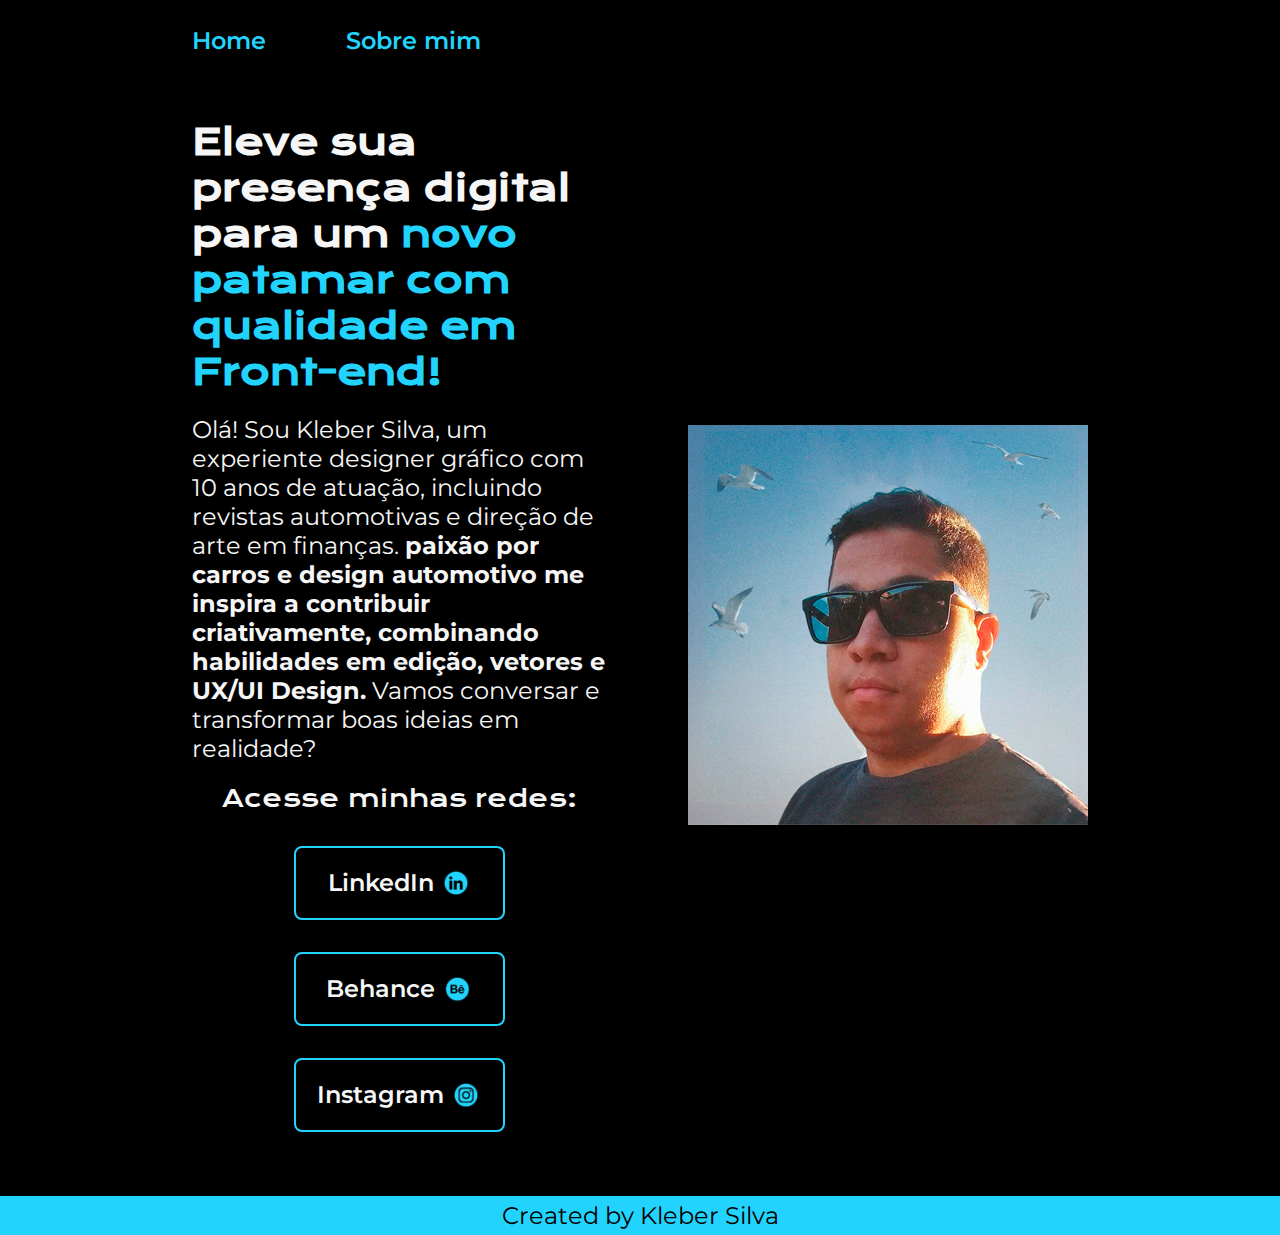
<file: index.html>
<!DOCTYPE html>
<html lang="pt-br">
<head>
    <meta charset="UTF-8">
    <meta http-equiv="X-UA-Compatible" content="IE=edge">
    <meta name="viewport" content="width=device-width, initial-scale=1.0">
    <title>Portfolio</title>
    <link rel="stylesheet" href="./styles/style.css">
</head>
<body>
    <header class="cabecalho">
        <nav class="cabecalho__menu">
            <a class="cabecalho__menu__link" href="index.html">Home</a>
            <a class="cabecalho__menu__link" href="about.html"> Sobre mim</a>
        </nav>
    </header>
    <main class="apresentacao">
        <section class="apresentacao__conteudo">
            <h1 class="apresentacao__conteudo__titulo"> 
            Eleve sua presença digital para um 
            <strong class="titulo-destaque">novo patamar com qualidade em Front-end!</strong></h1>
            <p class="apresentacao__conteudo__texto">
            Olá! Sou Kleber Silva, um experiente designer gráfico com 10 anos de atuação, incluindo revistas automotivas e direção de arte em finanças. 
            <strong> paixão por carros e design automotivo me inspira a contribuir criativamente, combinando habilidades em edição, vetores e UX/UI Design.</strong>
            Vamos conversar e transformar boas ideias em realidade?
            </p>
            <div class="apresentacao__links"> 
                <h2 class= "apresentacao__links__subtitulo"> Acesse minhas redes: </h2>
                <a class=" apresentacao__links__link" href="https://www.linkedin.com/in/klebersilva-design/">LinkedIn
                    <img class= "apresentacao__links__imagens" src="./Assets/link.png">
                </a>
                <a class=" apresentacao__links__link" href="https://www.behance.net/kdesignag">Behance
                    <img class= "apresentacao__links__imagens" src="./Assets/behance.png">
                </a>
                <a class=" apresentacao__links__link" href="https://www.behance.net/kleberps">Instagram
                    <img class= "apresentacao__links__imagens" src="./Assets/insta.png">
                </a>

            </div>
            
        </section>
        <img class="apresentacao__imagem" src="kleber.jpg" alt="Foto Kleber Silva">

    </main>
    <footer class="rodape">
        <p> Created by Kleber Silva</p>
    </footer>
    
</body>
</html>
</file>
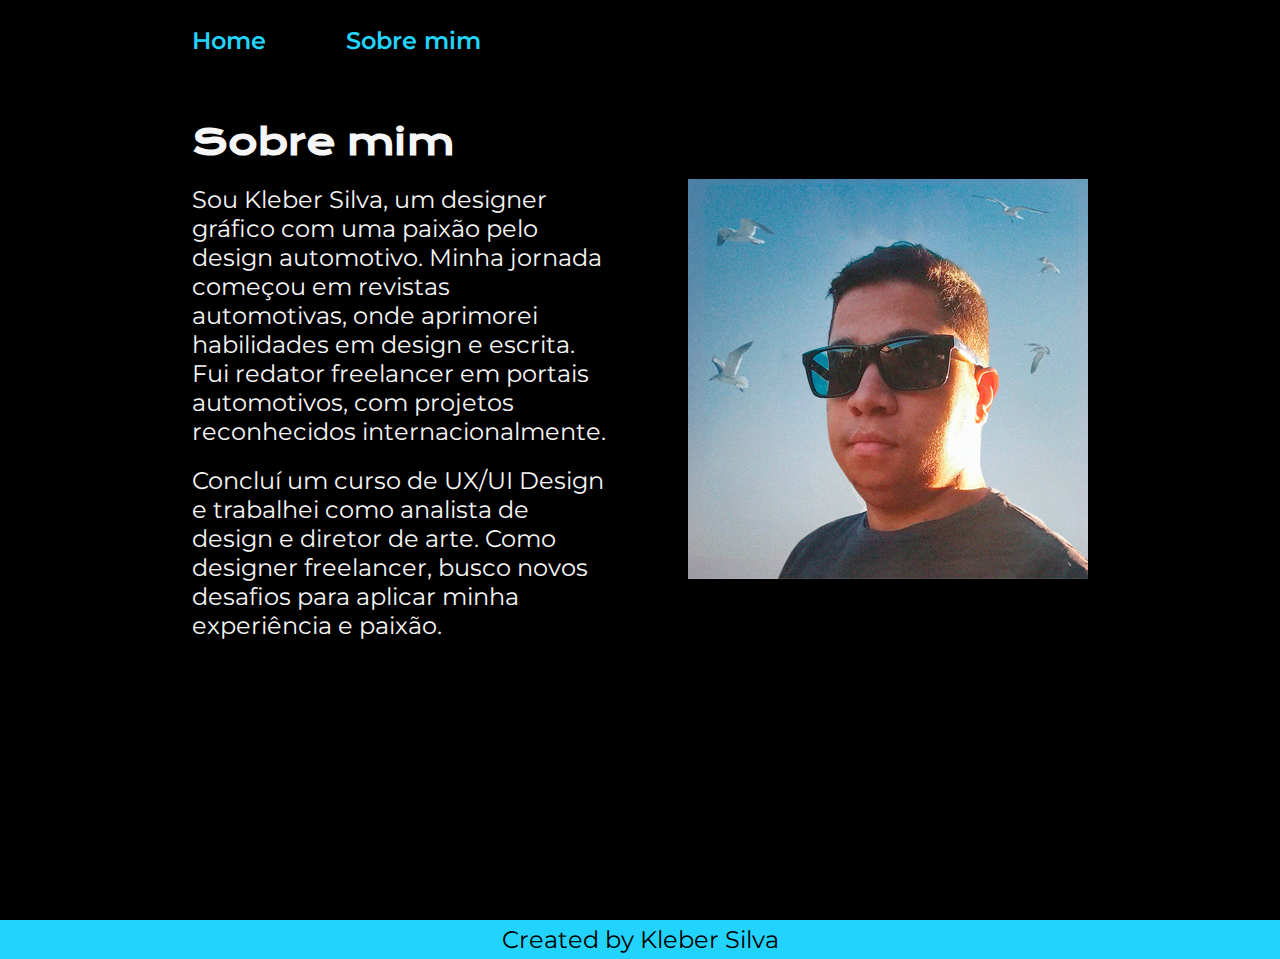
<file: about.html>
<!DOCTYPE html>
<html lang="pt-br">
<head>
    <meta charset="UTF-8">
    <meta name="viewport" content="width=device-width, initial-scale=1.0">
    <title>Sobre mim</title>
    <link rel="stylesheet" href="./styles/style.css">
</head>
<body>
    <header
         class="cabecalho">
            <nav class="cabecalho__menu">
                <a class="cabecalho__menu__link" href="index.html">Home</a>
                <a class="cabecalho__menu__link" href="about.html">Sobre mim</a>
            </nav>
        </header>
    <main class="apresentacao">

<section class="apresentacao__conteudo"> 
<h1 class="apresentacao__conteudo__titulo">Sobre mim</h1>
<p class="apresentacao__conteudo__texto"> Sou Kleber Silva, um designer gráfico com uma paixão pelo design automotivo. 
    Minha jornada começou em revistas automotivas, onde aprimorei habilidades em design e escrita. 
    Fui redator freelancer em portais automotivos, com projetos reconhecidos internacionalmente.
</p class="apresentacao__conteudo__texto">
<p class= "apresentacao__conteudo__texto">
    Concluí um curso de UX/UI Design e trabalhei como analista de design e diretor de arte. 
    Como designer freelancer, busco novos desafios para aplicar minha experiência e paixão.
</p class= "apresentacao__conteudo__texto">
</section>
<img class="apresentacao__imagem" src="kleber.jpg" alt="Foto Kleber Silva">
    </main>
    <br/>    <br/>
    <br/>    <br/>
    <br/>    <br/>
    <br/>    <br/>
    <br/>    <br/>
    <br/>    <br/>

    <footer
        class="rodape">
        <p> Created by Kleber Silva</p>
    </footer>

</body>
</html>
</file>
<file: styles/style.css>
@import url('https://fonts.googleapis.com/css2?family=Krona+One&family=Montserrat:wght@400;600&display=swap');

*{
    margin: 0;
    padding: 0;
}

.cabecalho {
    padding: 2% 0% 0% 15%;
}
.cabecalho__menu{
    display: flex;
    gap: 80px;
}

.cabecalho__menu__link {
    font-family: 'Montserrat', sans-serif;    
    font-size: 1.5rem;
    font-weight: 600;
    color: #22D4FD;
    text-decoration: none;
}
        
body {
    /* height: 100vh; */
    box-sizing: border-box;
    background-color: #000000;
    color:#F6F6F6
}

 .titulo-destaque {
    color: #22D4FD
}

.apresentacao{
    padding: 5% 15%;
    display: flex;
    align-items: center;
    justify-content: space-between;
    gap: 82px;

    }
.apresentacao__conteudo{
    width: 50%;
    display: flex;
    flex-direction: column;
    gap: 20px;}

.apresentacao__conteudo__titulo{
    font-size: 2.25rem;
    font-family: 'Krona One', sans-serif;
}

.apresentacao__conteudo__texto{
    font-size: 1.5rem;
    font-family: 'Montserrat', sans-serif;;
}
.apresentacao__links{
    display: flex;
    flex-direction: column;
    justify-content: space-between;
    align-items: center;
    gap: 32px;
}

.apresentacao__links__subtitulo{
    font-family: "Krona One", sans-serif;
    font-weight: 400;
    font-size: 1.5rem;
}
.apresentacao__links__link{
    /* background-color: #22D4FD; */
    border: 2px solid #22D4FD;
    width: 50%;
    text-align: center;
    border-radius: 8px;
    font-size: 1.5rem;
    font-weight: 600;
    padding: 20px 0;
    text-decoration:none;
    color:#F6F6F6;
    font-family: 'Montserrat', sans-serif;
}

.apresentacao__links__imagens{
   width: 30px;
   height: 30px;
   vertical-align: middle;
   margin-top: -3px;
}

.apresentacao__links__link:hover{
    background-color: #272727;
}

.presentacao__imagem{
    width: 50%;
}

.rodape{
    padding: 5px;
    color: #000000;
    background-color: #22D4FD;
    text-align: center;
    font-family: 'montserrat', sans-serif;
    font-size: 1.5rem;
    font-weight: 100px;

}

@media(max-=width: 1200px){
    .cabecalho {
        padding: 10%;
    }
    .cabecalho__menu{
        justify-content: center;
    }
    .apresentacao {
        flex-direction: column-reverse;
        padding: 5%;
    }
    .apresentacao__conteudo{
        width: auto;
    }
}
</file>
